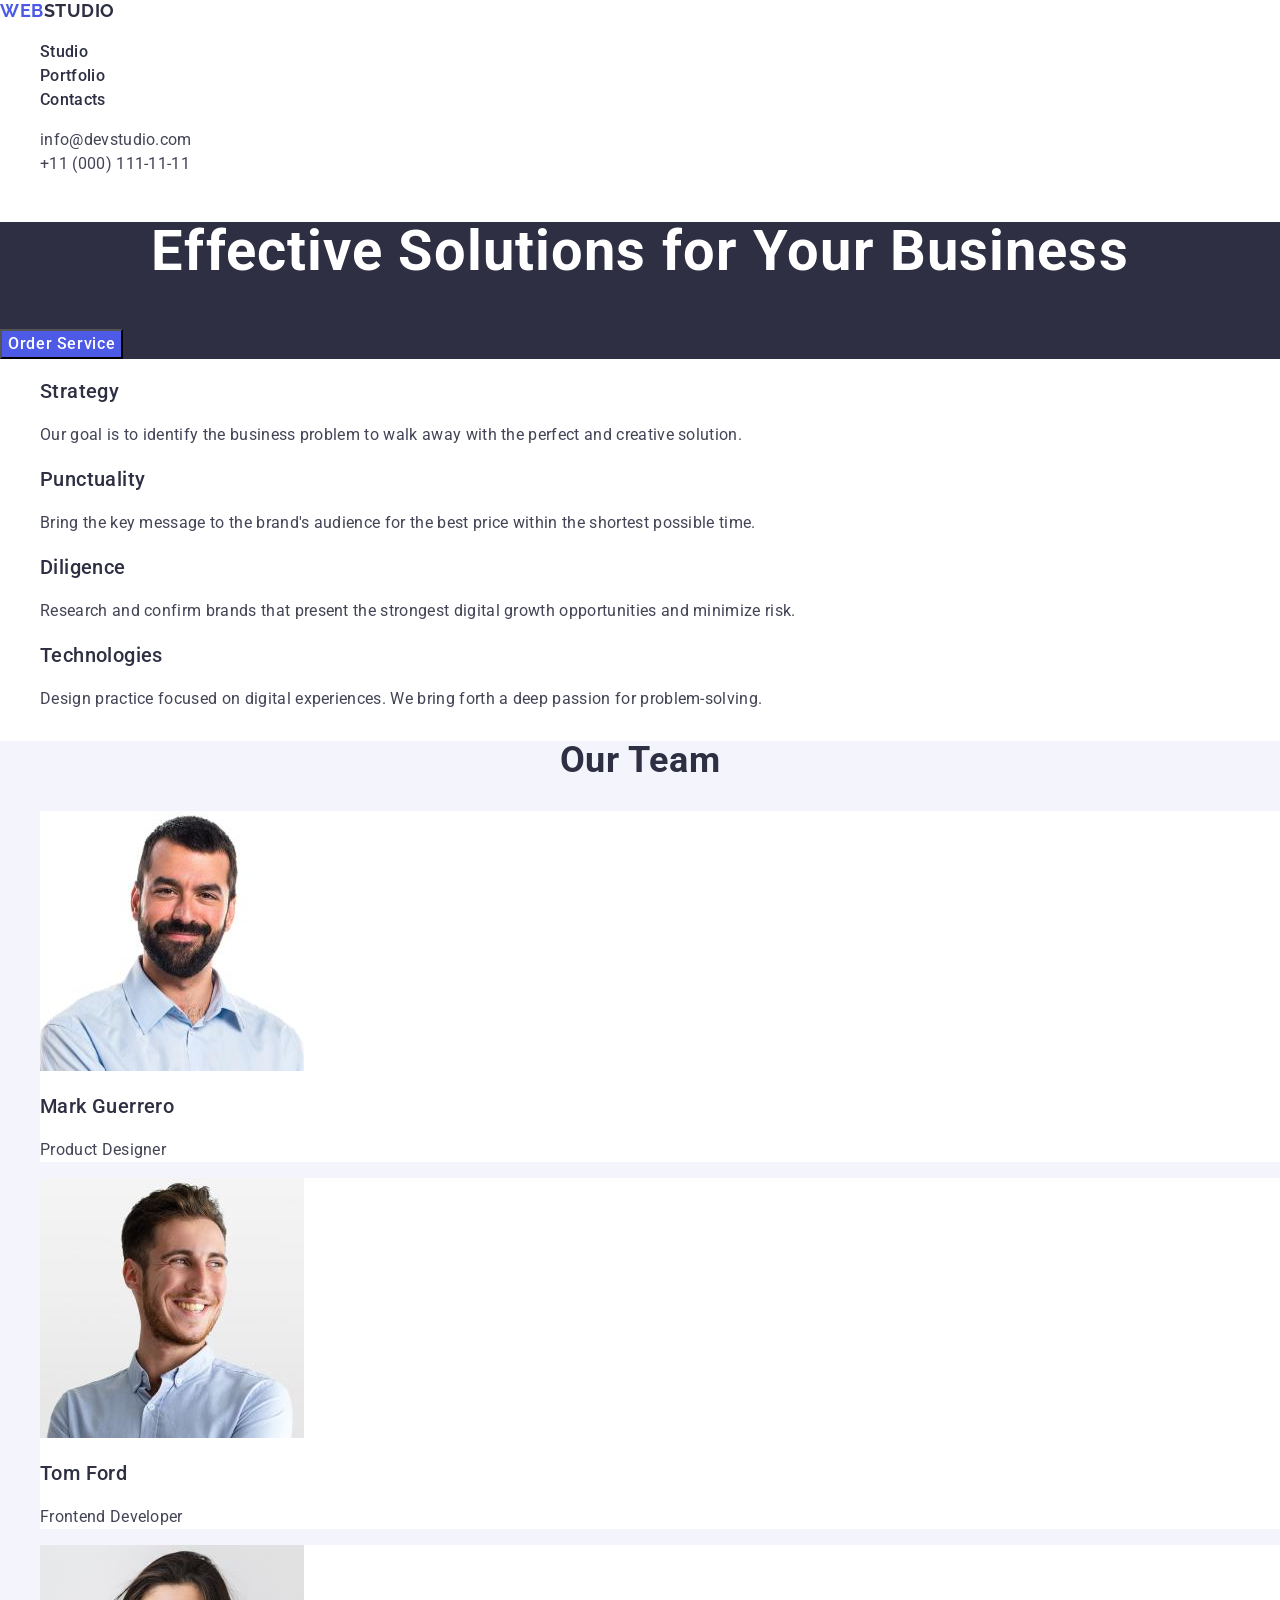
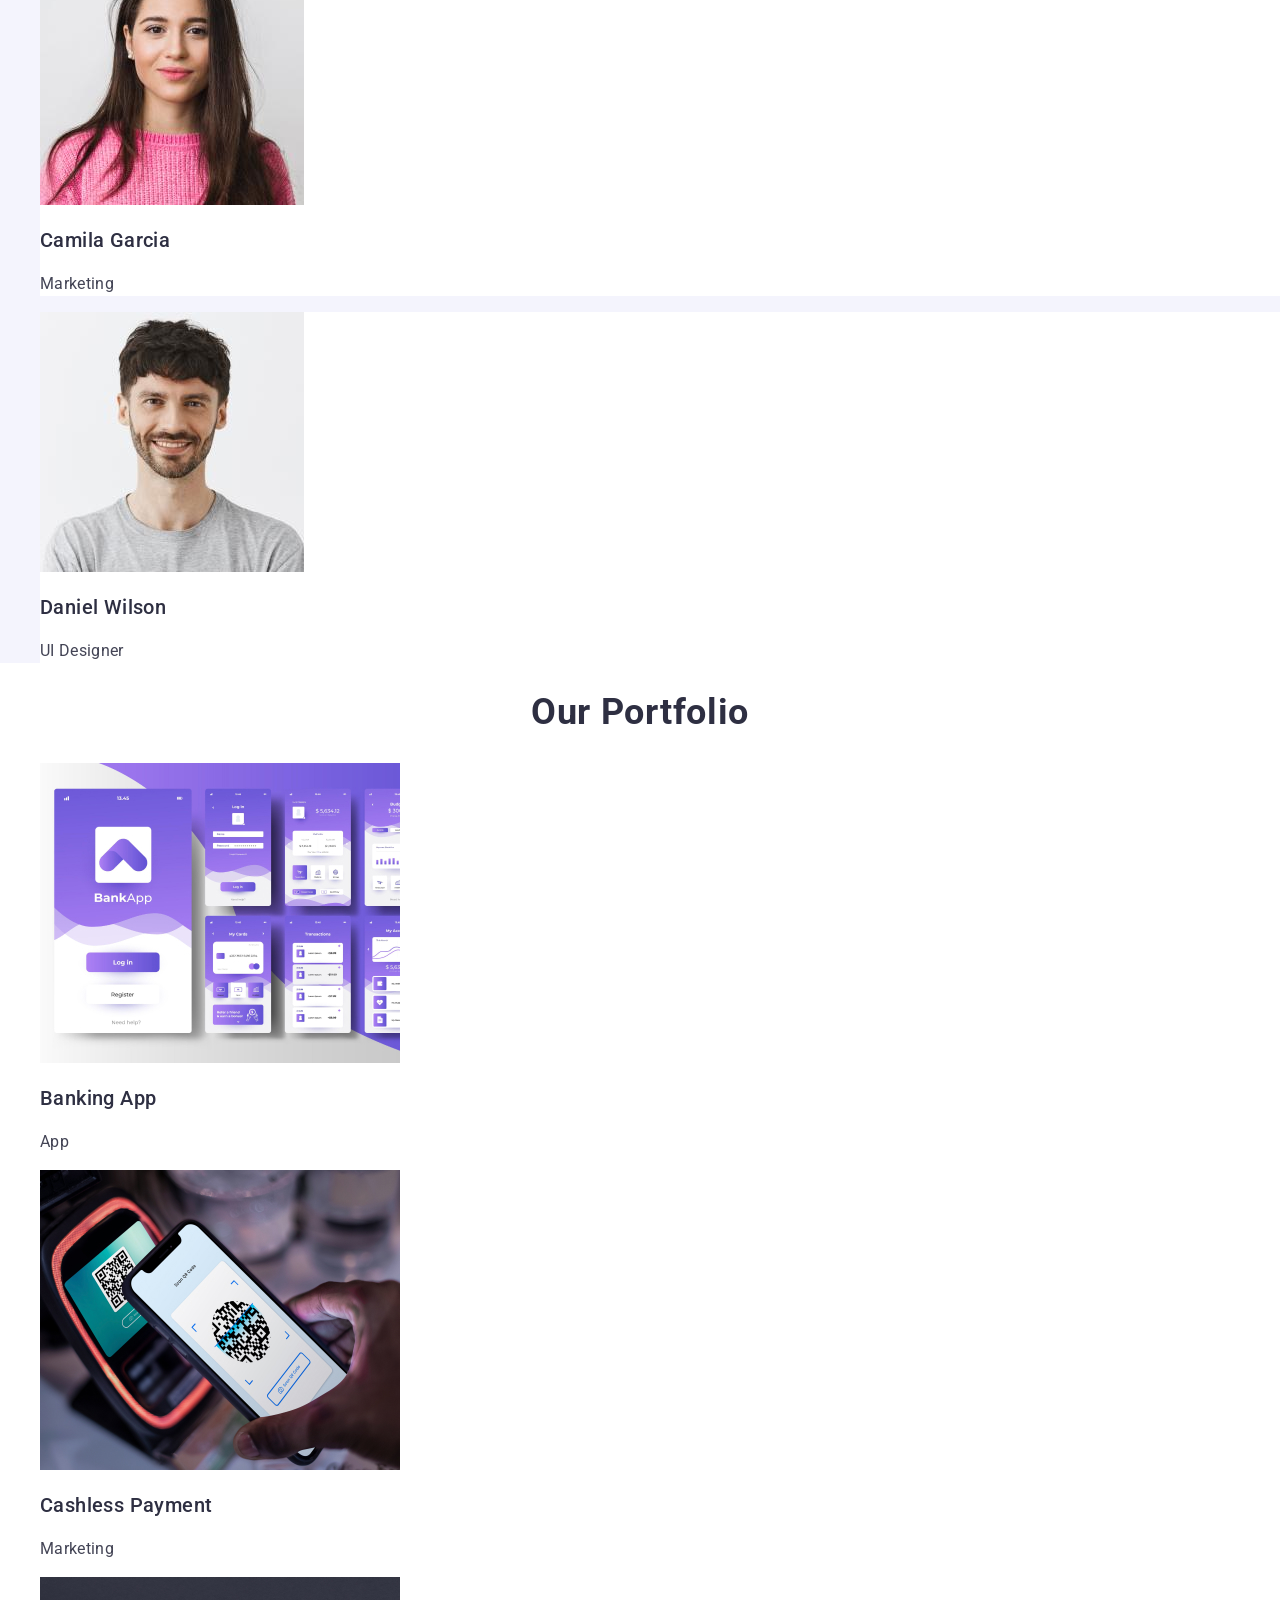
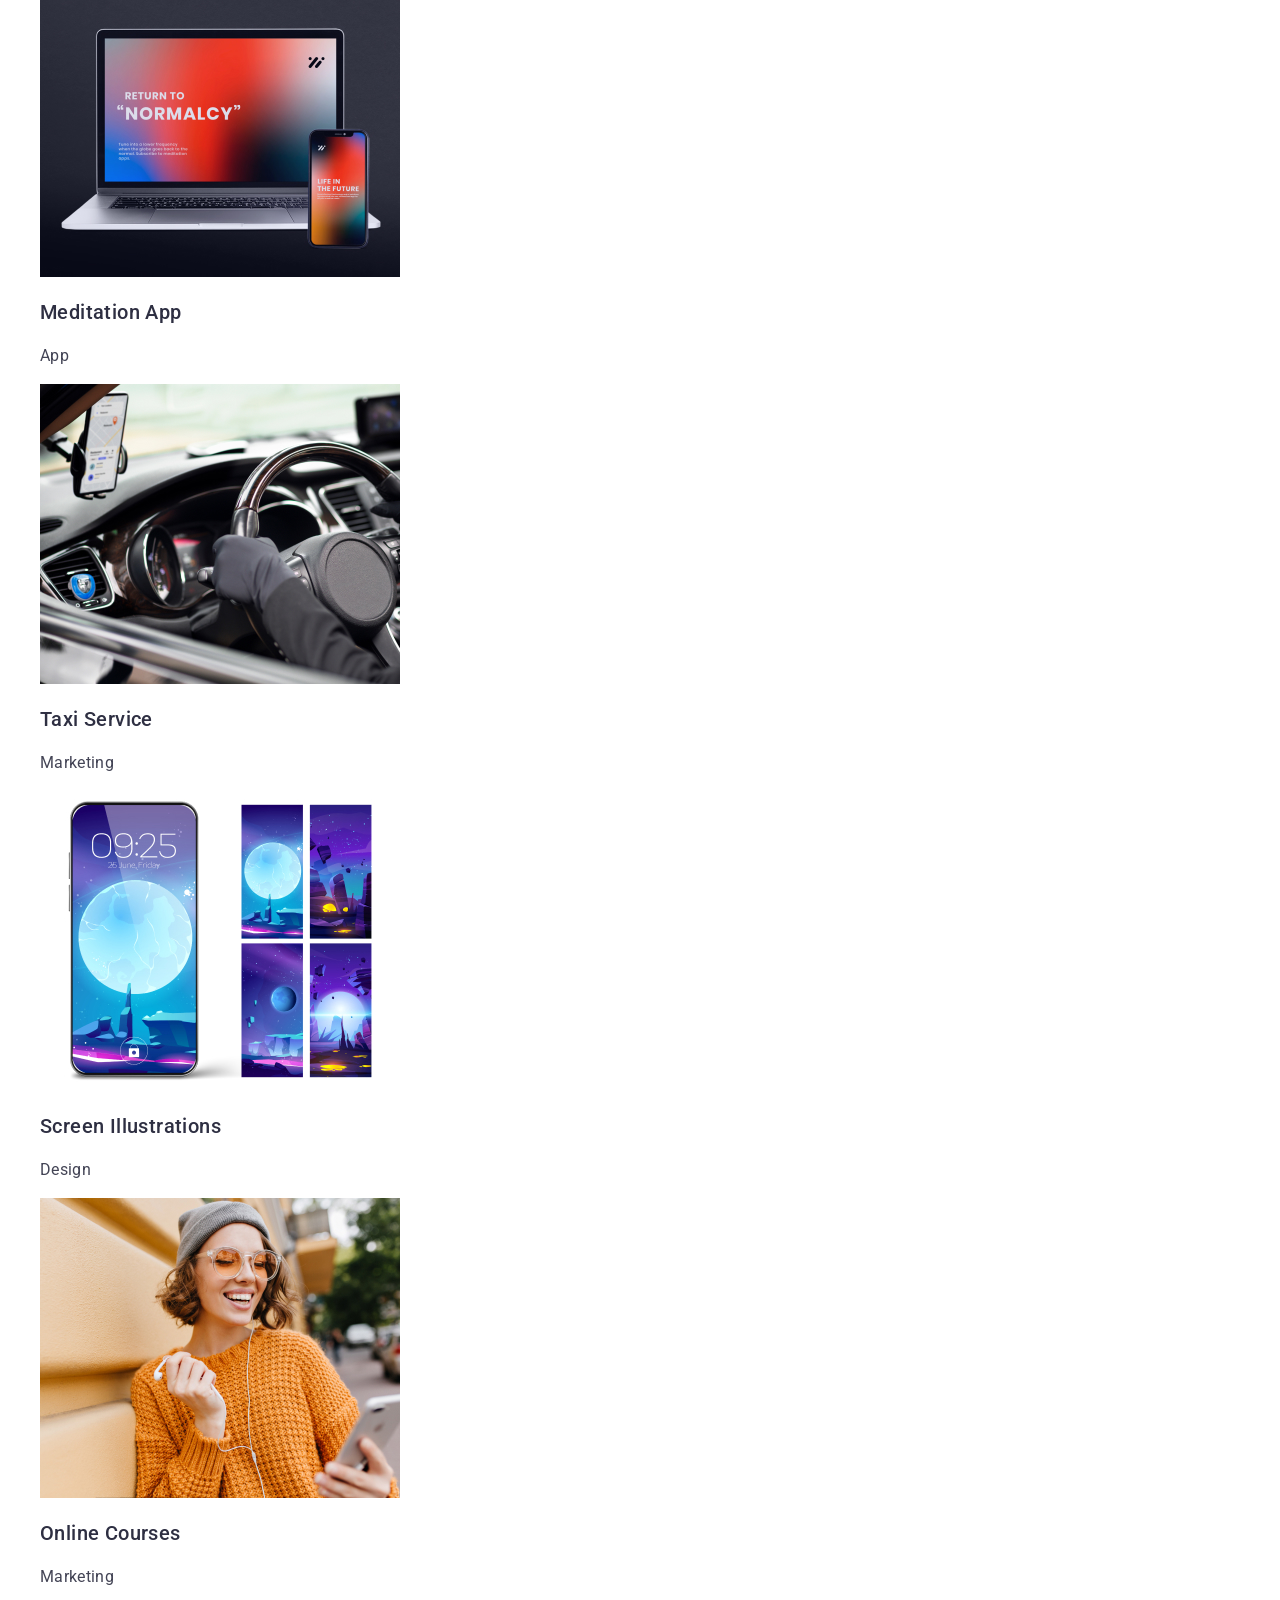
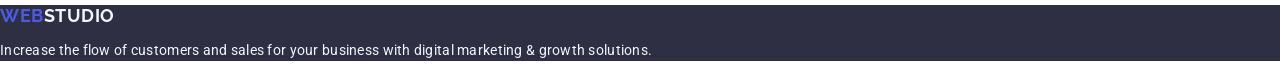
<file: index.html>
<!DOCTYPE html>
<html lang="en">
  <head>
    <meta charset="UTF-8" />
    <meta name="viewport" content="width=device-width, initial-scale=1.0" />
    <title>Webstudio</title>
    <link
      rel="stylesheet"
      href="https://cdnjs.cloudflare.com/ajax/libs/modern-normalize/3.0.1/modern-normalize.min.css"
      integrity="sha512-q6WgHqiHlKyOqslT/lgBgodhd03Wp4BEqKeW6nNtlOY4quzyG3VoQKFrieaCeSnuVseNKRGpGeDU3qPmabCANg=="
      crossorigin="anonymous"
      referrerpolicy="no-referrer"
    />
    <link rel="preconnect" href="https://fonts.googleapis.com" />
    <link rel="preconnect" href="https://fonts.gstatic.com" crossorigin />
    <link
      href="https://fonts.googleapis.com/css2?family=Raleway:wght@700&family=Roboto:wght@400;500;700&display=swap"
      rel="stylesheet"
    />
    <link rel="stylesheet" href="./css/styles.css" />
  </head>
  <body>
    <!--Logo + menu-->

    <header class="container header-page">
      <nav class="nav">
        <a class="logo logo-header" href="./index.html"
          >Web<span class="logo-text">Studio</span></a
        >
        <ul class="nav-menu">
          <li class="menu-link">
            <a class="nav-link nav-item" href="./index.html">Studio</a>
          </li>
          <li class="menu-item">
            <a class="nav-link nav-item" href="">Portfolio</a>
          </li>
          <li class="menu-item">
            <a class="nav-link nav-item" href="">Contacts</a>
          </li>
        </ul>
      </nav>
      <address class="contacts">
        <ul class="contacts-list">
          <li class="e-mail">
            <a class="contacts-link" href="mailto:info@devstudio.com"
              >info@devstudio.com</a
            >
          </li>
          <li class="tel">
            <a class="contacts-link" href="tel:+11(000)111-11-11"
              >+11 (000) 111-11-11</a
            >
          </li>
        </ul>
      </address>
    </header>
    <main>
      <!-- hero section -->

      <section class="hero">
        <h1 class="hero-title">Effective Solutions for Your Business</h1>
        <button class="btn-business" type="button">Order Service</button>
      </section>

      <section class="company">
        <h2 hidden>Benefits</h2>
        <ul class="about-company">
          <li class="about-block">
            <h3 class="target-company">Strategy</h3>
            <p class="text">
              Our goal is to identify the business problem to walk away with the
              perfect and creative solution.
            </p>
          </li>
          <li class="about-block">
            <h3 class="target-company">Punctuality</h3>
            <p class="text">
              Bring the key message to the brand's audience for the best price
              within the shortest possible time.
            </p>
          </li>
          <li class="about-block">
            <h3 class="target-company">Diligence</h3>
            <p class="text">
              Research and confirm brands that present the strongest digital
              growth opportunities and minimize risk.
            </p>
          </li>
          <li class="about-block">
            <h3 class="target-company">Technologies</h3>
            <p class="text">
              Design practice focused on digital experiences. We bring forth a
              deep passion for problem-solving.
            </p>
          </li>
        </ul>
      </section>

      <!-- our team -->

      <section class="block-team">
        <h2 class="title-team">Our Team</h2>
        <ul>
          <li class="our-team">
            <img
              class="img-team"
              src="./images/MarkGuerrero.jpg"
              height="260"
              width="264"
              alt="Mark Guerrero"
            />
            <h3 class="representative">Mark Guerrero</h3>
            <p class="text">Product Designer</p>
          </li>
          <li class="our-team">
            <img
              class="img-team"
              src="./images/TomFord.jpg"
              height="260"
              width="264"
              alt="Tom Ford"
            />
            <h3 class="representative">Tom Ford</h3>
            <p class="text">Frontend Developer</p>
          </li>
          <li class="our-team">
            <img
              class="img-team"
              src="./images/CamilaGarcia.jpg"
              height="260"
              width="264"
              alt="Camila Garcia"
            />
            <h3 class="representative">Camila Garcia</h3>
            <p class="text">Marketing</p>
          </li>
          <li class="our-team">
            <img
              class="img-team"
              src="./images/DanielWilson.jpg"
              height="260"
              width="264"
              alt="Daniel Wilson"
            />
            <h3 class="representative">Daniel Wilson</h3>
            <p class="text">UI Designer</p>
          </li>
        </ul>
      </section>

      <!--our portfolio-->

      <section class="portfolio-team">
        <h2 class="portfolio">Our Portfolio</h2>
        <ul class="card-portfolio">
          <li class="our-portfolio">
            <img
              class="img-portfolio"
              src="./images/BankingApp.jpg"
              width="360"
              alt="BankingApp"
            />
            <h3 class="portfolio-name">Banking App</h3>
            <p class="text-portfolio">App</p>
          </li>
          <li class="our-portfolio">
            <img
              class="img-portfolio"
              src="./images/CashlessPayment.jpg"
              width="360"
              alt="Cashless Payment"
            />
            <h3 class="portfolio-name">Cashless Payment</h3>
            <p class="text-portfolio">Marketing</p>
          </li>
          <li class="our-portfolio">
            <img
              class="img-portfolio"
              src="./images/MeditationApp.jpg"
              width="360"
              alt="Meditation App"
            />
            <h3 class="portfolio-name">Meditation App</h3>
            <p class="text-portfolio">App</p>
          </li>
          <li class="our-portfolio">
            <img
              class="img-portfolio"
              src="./images/TaxiService.jpg"
              width="360"
              alt="Taxi Service"
            />
            <h3 class="portfolio-name">Taxi Service</h3>
            <p class="text-portfolio">Marketing</p>
          </li>
          <li class="our-portfolio">
            <img
              class="img-portfolio"
              src="./images/ScreenIllustrations.jpg"
              width="360"
              alt="Screen Illustrations"
            />
            <h3 class="portfolio-name">Screen Illustrations</h3>
            <p class="text-portfolio">Design</p>
          </li>
          <li class="our-portfolio">
            <img
              class="img-portfolio"
              src="./images/OnlineCourses.jpg"
              width="360"
              alt="Online Courses"
            />
            <h3 class="portfolio-name">Online Courses</h3>
            <p class="text-portfolio">Marketing</p>
          </li>
        </ul>
      </section>
    </main>
    <!--footer menu-->

    <footer class="footer">
      <a class="logo footer-logo" href="#"
        >Web<span class="logo-text">Studio</span></a
      >
      <p class="text-footer">
        Increase the flow of customers and sales for your business with digital
        marketing & growth solutions.
      </p>
    </footer>
  </body>
</html>
</file>
<file: css/styles.css>
body {
    font-family: "Raleway", sans-serif;
    font-family: "Roboto", sans-serif;
    color: #434455;
    background-color: #ffffff;
    font-size: 14px;
}

ul,
li,
ol {
    list-style-type: none;
    cursor: pointer;
}

a {
    text-decoration: none;
    cursor: pointer;
}

nav,
li,
ol,
a,
button {
    cursor: pointer;
}

.logo {
    font-family: "Raleway", sans-serif;
    font-weight: 700;
    font-size: 18px;
    line-height: 1.17;
    letter-spacing: 0.03em;
    text-transform: uppercase;
    color: #4d5ae5;
}

.logo-header .logo-text {
    color: #2e2f42;
}

.footer-logo .logo-text {
    color: #f4f4fd;
}


.nav {
    cursor: pointer;
    font-size: 16px;
    line-height: 1.5;
    letter-spacing: 0.02em;
    font-weight: 500;
}

.nav-menu {
    color: #2e2f42;
}

.nav-link:hover,
.nav-link:focus {
    color: #404bbf;
}


.contacts-list {
    font-style: normal;
}

.contacts-link {
    font-size: 16px;
    line-height: 1.5;
    letter-spacing: 0.02em;
    color: #434455;
}

.contacts-item {
    font-weight: 400;
    letter-spacing: 0.02em;
}

.nav-item {
    font-weight: 500;
    font-size: 16px;
    line-height: 1.5;
    letter-spacing: 0.02em;
    color: #2e2f42;
}

.contacts-link {
    font-size: 16px;
    line-height: 1.5;
    letter-spacing: 0.02em;
    color: #434455;
}

.contacts {
    font-style: normal;
}


.contacts-link:hover,
.contacts-link:focus {
    color: #404bbf;
}

/* hero section */

.hero {
    background-color: #2e2f42;
}

.hero-title {
    font-size: 56px;
    line-height: 1.07;
    text-align: center;
    letter-spacing: 0.02em;
    color: #ffffff;
    cursor: pointer;
}

.btn-business {
    background-color: #4d5ae5;
    font-family: "Roboto", sans-serif;
    font-weight: 500;
    font-size: 16px;
    line-height: 1.5;
    letter-spacing: 0.04em;
    color: #ffffff;
}

/* .btn-business:active, */
.btn-business:hover,
.btn-business:focus {
    background-color: #404BBF;
}

.about-block {
    letter-spacing: 0.02em;
    line-height: 1.24;
}

.target-company {
    font-weight: 500;
    font-size: 20px;
    letter-spacing: 0.02em;
    color: #2e2f42;
    line-height: 1.2;
}

.text {
    font-size: 16px;
    line-height: 1.5;
    letter-spacing: 0.02em;
    color: #434455;
}

/* our team */

.block-team {
    background-color: #f4f4fd;
}

.title-team {
    font-size: 36px;
    line-height: 1.11;
    text-align: center;
    letter-spacing: 0.02em;
    text-transform: capitalize;
    color: #2e2f42;
}

.representative {
    font-weight: 500;
    font-size: 20px;
    line-height: 1.2;
    letter-spacing: 0.02em;
    color: #2e2f42;
}

.text {
    font-size: 16px;
    line-height: 1.5;
    letter-spacing: 0.02em;
    color: #434455;
}

.our-team {
    background-color: #ffffff;
}


/* our portfolio */

.portfolio {
    font-size: 36px;
    line-height: 1.11;
    text-align: center;
    letter-spacing: 0.02em;
    text-transform: capitalize;
    color: #2e2f42;
}

.portfolio-name {
    font-weight: 500;
    font-size: 20px;
    line-height: 1.2;
    letter-spacing: 0.02em;
    color: #2e2f42;
}

.text-portfolio {
    font-size: 16px;
    line-height: 1.5;
    letter-spacing: 0.02em;
    color: #434455;

}

/* --footer menu-- */

.footer {
    background-color: #2e2f42;
}

.footer-logo {
    font-family: "Raleway", sans-serif;
    font-weight: 700;
    font-size: 18px;
    letter-spacing: 0.03em;
    text-transform: uppercase;
    line-height: 1.17;
    color: #4d5ae5;
}

.text-footer {
    line-height: 1.5;
    color: #f4f4fd;
    letter-spacing: 0.02em;
}
</file>
